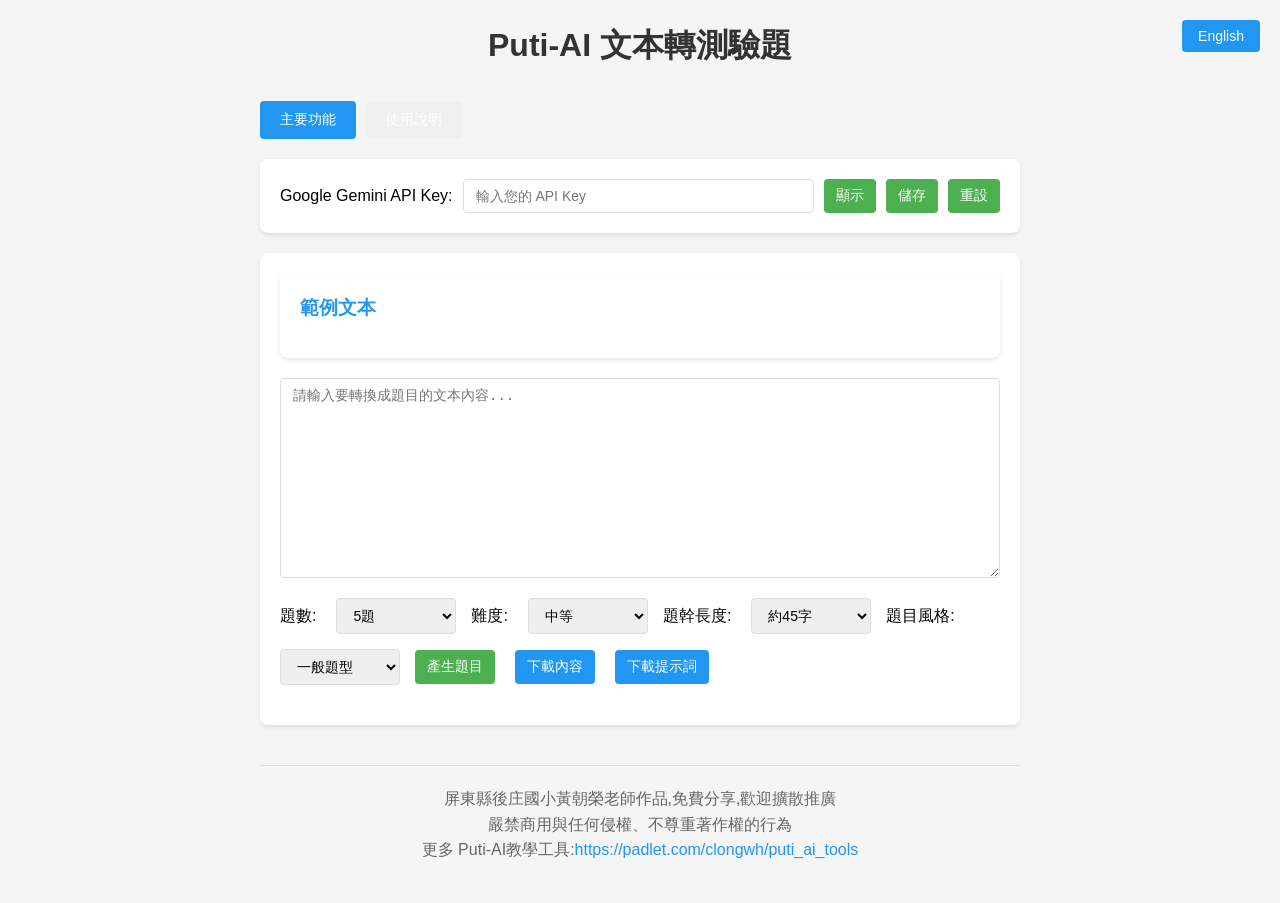
<file: 文轉題/index.html>
<html lang="zh-TW">
<head>
  <meta charset="UTF-8">
  <meta name="viewport" content="width=device-width, initial-scale=1.0">
  <title>Puti-AI 文本轉測驗題</title>
  <link rel="stylesheet" href="style.css">
</head>
<body>
  <div class="container">
    <div class="language-switch">
      <button id="langToggle">English</button>
    </div>

    <h1>Puti-AI 文本轉測驗題</h1>
    
    <div class="tabs">
      <button class="tab-btn active" data-tab="main">主要功能</button>
      <button class="tab-btn" data-tab="help">使用說明</button>
    </div>

    <div id="helpContent" class="tab-content" style="display: none;">
      <div class="help-section">
        <h2>🌟 歡迎使用 Puti-AI 文本轉測驗題!</h2>
        
        <h3>🎯 這是什麼神奇的工具?</h3>
        <p>想要把枯燥的文本變成有趣的測驗題?本工具就是你的最佳助手!只要輸入文本,AI 就會自動幫你生成各種類型的選擇題,讓學習變得更有趣!</p>

        <h3>✨ 超酷功能一覽</h3>
        <ul>
          <li>🤖 智能題目生成:自動分析文本並生成高品質測驗題</li>
          <li>🎨 多樣題型風格:生活情境、專業學術、淺白易懂,隨你挑選</li>
          <li>📊 自訂難度等級:從易到難,完全符合你的需求</li>
          <li>📝 錯題複習功能:記錄錯題,幫助你查漏補缺</li>
          <li>📂 批量文件處理:輕鬆處理多個文本檔案</li>
          <li>💾 自動保存功能:文本內容永不遺失</li>
          <li>📥 匯出下載功能:題目、答案、解析一鍵打包</li>
        </ul>

        <h3>🎮 如何使用?</h3>
        <ol>
          <li>1️⃣ 首先,輸入你的 Gemini API Key</li>
          <li>2️⃣ 貼上想要轉換的文本,或選擇文件</li>
          <li>3️⃣ 設定題目數量、難度、長度和風格</li>
          <li>4️⃣ 點擊「產生題目」,等待魔法發生!</li>
          <li>5️⃣ 完成測驗後,查看結果和詳細解析</li>
        </ol>

        <h3>💡 小貼士</h3>
        <ul>
          <li>⏰ 題目越多,生成時間越長,請耐心等待</li>
          <li>📚 可以先下載提示詞,到其他 AI 工具使用</li>
          <li>📋 錯題會自動保存,方便之後複習</li>
          <li>🔄 可以隨時切換題目風格,找到最適合的方式</li>
        </ul>
      </div>
    </div>

    <div id="mainContent" class="tab-content">
      <div class="api-key-section">
        <div class="api-key-input">
          <label for="apiKey">Google Gemini API Key:</label>
          <input type="password" id="apiKey" placeholder="輸入您的 API Key">
          <button id="toggleApiKey">顯示</button>
          <button id="saveApiKey">儲存</button>
          <button id="resetApiKey">重設</button>
        </div>
      </div>

      <div class="main-section">
        <div class="file-section">
          <h3>範例文本</h3>
          <div id="fileList" class="file-list"></div>
        </div>

        <textarea id="textInput" placeholder="請輸入要轉換成題目的文本內容..."></textarea>
        
        <div class="options">
          <label for="questionCount">題數:</label>
          <select id="questionCount">
            <option value="5">5題</option>
            <option value="10">10題</option>
            <option value="15">15題</option>
            <option value="20">20題</option>
            <option value="30">30題</option>
            <option value="40">40題</option>
            <option value="50">50題</option>
          </select>

          <label for="difficulty">難度:</label>
          <select id="difficulty">
            <option value="easy">容易</option>
            <option value="medium" selected>中等</option>
            <option value="hard">困難</option>
          </select>

          <label for="questionLength">題幹長度:</label>
          <select id="questionLength">
            <option value="25">約25字</option>
            <option value="35">約35字</option>
            <option value="45" selected>約45字</option>
            <option value="55">約55字</option>
            <option value="custom">自訂</option>
          </select>
          <input type="number" id="customLength" class="hidden" placeholder="自訂字數" min="10" max="100">

          <label for="questionStyle">題目風格:</label>
          <select id="questionStyle">
            <option value="default" selected>一般題型</option>
            <option value="scenario">生活情境</option>
            <option value="professional">專業學術</option>
            <option value="simple">淺白易懂</option>
          </select>
          
          <button id="generateQuestions">產生題目</button>
          <button id="downloadContent" class="secondary-button" title="下載文本和題目">下載內容</button>
          <button id="downloadPrompt" class="secondary-button" title="下載生成題目的提示詞">下載提示詞</button>
        </div>

        <div id="quizContainer" class="hidden">
          <div id="questions"></div>
          <button id="submitQuiz">提交答案</button>
        </div>

        <div id="results" class="hidden">
          <h2>測驗結果</h2>
          <div id="score"></div>
          <div id="explanations"></div>
        </div>

        <div id="wrongQuestions" class="hidden">
          <h2>錯題記錄</h2>
          <div id="wrongQuestionsList"></div>
          <button id="reviewWrongQuestions">複習錯題</button>
        </div>
      </div>
    </div>

    <footer class="footer">
      <p>屏東縣後庄國小黃朝榮老師作品,免費分享,歡迎擴散推廣</p>
      <p>嚴禁商用與任何侵權、不尊重著作權的行為</p>
      <p>更多 Puti-AI教學工具:<a href="https://padlet.com/clongwh/puti_ai_tools" target="_blank">https://padlet.com/clongwh/puti_ai_tools</a></p>
    </footer>
  </div>

  <script src="script.js" type="module"></script>
</body>
</html>
</file>
<file: 文轉題/style.css>
* {
  box-sizing: border-box;
  margin: 0;
  padding: 0;
}

body {
  font-family: 'Microsoft JhengHei', sans-serif;
  line-height: 1.6;
  background-color: #f5f5f5;
}

.container {
  max-width: 800px;
  margin: 0 auto;
  padding: 20px;
}

h1 {
  text-align: center;
  color: #333;
  margin-bottom: 30px;
}

.api-key-section {
  background-color: #fff;
  padding: 20px;
  border-radius: 8px;
  margin-bottom: 20px;
  box-shadow: 0 2px 4px rgba(0,0,0,0.1);
}

.api-key-input {
  display: flex;
  gap: 10px;
  align-items: center;
  flex-wrap: wrap;
}

input, textarea, select, button {
  padding: 8px 12px;
  border: 1px solid #ddd;
  border-radius: 4px;
  font-size: 14px;
}

input[type="password"], textarea {
  flex: 1;
}

textarea {
  width: 100%;
  height: 200px;
  resize: vertical;
  margin-bottom: 20px;
}

button {
  background-color: #4CAF50;
  color: white;
  border: none;
  cursor: pointer;
  transition: background-color 0.3s;
}

button:hover {
  background-color: #45a049;
}

.secondary-button {
  background-color: #2196F3;
  color: white;
  border: none;
  cursor: pointer;
  transition: background-color 0.3s;
  margin-left: 5px;
}

.secondary-button:hover {
  background-color: #1976D2;
}

.main-section {
  background-color: #fff;
  padding: 20px;
  border-radius: 8px;
  box-shadow: 0 2px 4px rgba(0,0,0,0.1);
}

.options {
  display: flex;
  gap: 15px;
  align-items: center;
  margin-bottom: 20px;
  flex-wrap: wrap;
}

.options select {
  min-width: 120px;
}

#customLength {
  width: 100px;
}

.options label {
  margin-right: 5px;
}

.question {
  margin-bottom: 20px;
  padding: 15px;
  border: 1px solid #ddd;
  border-radius: 8px;
}

#results, #wrongQuestions {
  margin-top: 20px;
  padding: 20px;
  border: 1px solid #ddd;
  border-radius: 8px;
}

.correct {
  color: #4CAF50;
}

.incorrect {
  color: #f44336;
}

.explanation {
  margin-top: 10px;
  padding: 10px;
  background-color: #f8f8f8;
  border-left: 3px solid #4CAF50;
}

@keyframes spin {
  0% { transform: rotate(0deg); }
  100% { transform: rotate(360deg); }
}

.loading-spinner {
  margin: 20px auto;
  width: 50px;
  height: 50px;
  border: 5px solid #f3f3f3;
  border-top: 5px solid #3498db;
  border-radius: 50%;
  animation: spin 1s linear infinite;
}

.hidden {
  display: none;
}

.file-section {
  background-color: #fff;
  padding: 20px;
  border-radius: 8px;
  margin-bottom: 20px;
  box-shadow: 0 2px 4px rgba(0,0,0,0.1);
}

.file-section h3 {
  margin-bottom: 15px;
  color: #2196F3;
}

.file-list {
  display: flex;
  flex-wrap: wrap;
  gap: 10px;
}

.file-button {
  background-color: #f0f0f0;
  border: none;
  padding: 8px 16px;
  border-radius: 4px;
  cursor: pointer;
  transition: all 0.3s;
}

.file-button:hover {
  background-color: #e0e0e0;
}

.file-button.active {
  background-color: #2196F3;
  color: white;
}

#selectFolder {
  background-color: #4CAF50;
  color: white;
  border: none;
  border-radius: 4px;
  padding: 8px 16px;
  cursor: pointer;
  transition: background-color 0.3s;
}

#selectFolder:hover {
  background-color: #45a049;
}

#fileInput {
  display: none;
}

.language-switch {
  position: absolute;
  top: 20px;
  right: 20px;
}

.language-switch button {
  background-color: #2196F3;
  color: white;
  border: none;
  padding: 8px 16px;
  border-radius: 4px;
  cursor: pointer;
  transition: background-color 0.3s;
}

.language-switch button:hover {
  background-color: #1976D2;
}

.tabs {
  display: flex;
  gap: 10px;
  margin-bottom: 20px;
}

.tab-btn {
  padding: 10px 20px;
  border: none;
  border-radius: 4px;
  background-color: #f0f0f0;
  cursor: pointer;
  transition: background-color 0.3s;
}

.tab-btn.active {
  background-color: #2196F3;
  color: white;
}

.help-section {
  background-color: #fff;
  padding: 30px;
  border-radius: 8px;
  box-shadow: 0 2px 4px rgba(0,0,0,0.1);
  color: #333;
}

.help-section h2 {
  color: #1565C0;
  margin-bottom: 25px;
  font-size: 1.8em;
  border-bottom: 2px solid #1565C0;
  padding-bottom: 10px;
}

.help-section h3 {
  color: #2196F3;
  margin: 25px 0 15px;
  font-size: 1.4em;
  background: #E3F2FD;
  padding: 8px 15px;
  border-radius: 4px;
}

.help-section p {
  line-height: 1.8;
  margin-bottom: 15px;
  font-size: 1.1em;
}

.help-section ul, .help-section ol {
  padding-left: 25px;
  margin-bottom: 20px;
  color: #333;
}

.help-section li {
  margin-bottom: 12px;
  line-height: 1.6;
  font-size: 1.1em;
}

.help-section ul li::marker {
  color: #2196F3;
}

.help-section ol li::marker {
  color: #1565C0;
  font-weight: bold;
}

.footer {
  margin-top: 40px;
  padding: 20px;
  text-align: center;
  border-top: 1px solid #ddd;
  color: #666;
}

.footer a {
  color: #2196F3;
  text-decoration: none;
}

.footer a:hover {
  text-decoration: underline;
}
</file>
